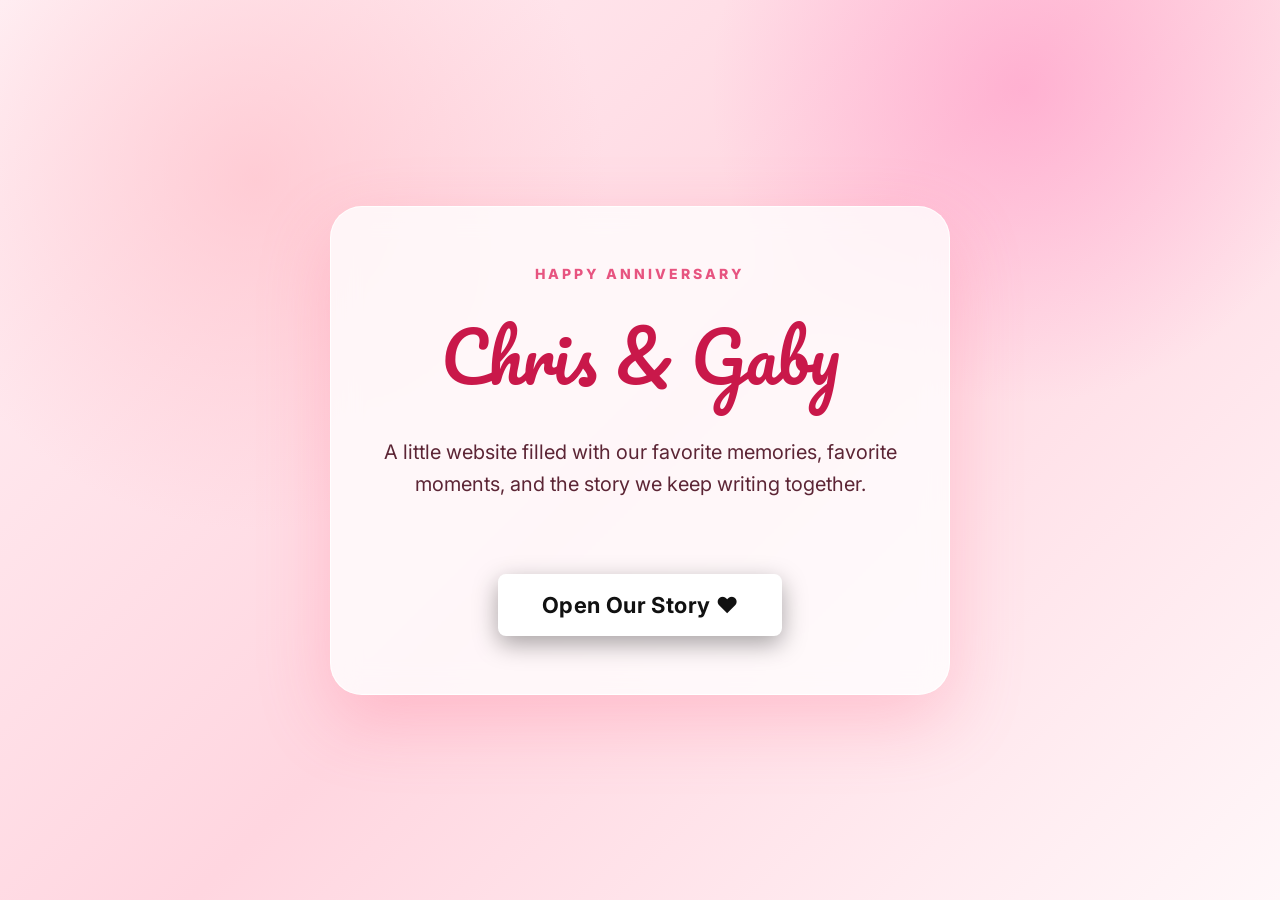
<file: index.html>
<!DOCTYPE html>
<html lang="en">

<head>
  <meta charset="UTF-8">
  <meta name="viewport" content="width=device-width, initial-scale=1.0">

  <title>Chris & Gaby</title>

  <link rel="preconnect" href="https://fonts.googleapis.com">
  <link rel="preconnect" href="https://fonts.gstatic.com" crossorigin>

  <link
    href="https://fonts.googleapis.com/css2?family=Inter:wght@400;600;700;800&family=Pacifico&display=swap"
    rel="stylesheet"
  >

  <link rel="stylesheet" href="css/style.css">
</head>

<body class="cute-landing-page">

  <div class="floating-heart heart-one">❤</div>
  <div class="floating-heart heart-two">❤</div>
  <div class="floating-heart heart-three">❤</div>
  <div class="floating-heart heart-four">❤</div>

  <main class="cute-card">

    <p class="cute-label">
      Happy Anniversary
    </p>

    <h1>Chris & Gaby</h1>

    <p class="cute-message">
      A little website filled with our favorite memories,
      favorite moments, and the story we keep writing together.
    </p>

    <a
      href="profile.html"
      id="openStoryButton"
      class="open-story"
    >
      Open Our Story ❤️
    </a>

  </main>

  <div
    class="story-page-fade"
    id="storyPageFade"
    aria-hidden="true"
  ></div>

  <script>
    document.addEventListener("DOMContentLoaded", function () {
      const openStoryButton =
        document.getElementById("openStoryButton");

      const storyPageFade =
        document.getElementById("storyPageFade");

      if (!openStoryButton || !storyPageFade) {
        return;
      }

      openStoryButton.addEventListener("click", function (event) {
        event.preventDefault();

        const nextPage =
          openStoryButton.getAttribute("href");

        storyPageFade.classList.add("active");

        window.setTimeout(function () {
          window.location.href = nextPage;
        }, 850);
      });
    });

    window.addEventListener("pageshow", function () {
      const storyPageFade =
        document.getElementById("storyPageFade");

      if (storyPageFade) {
        storyPageFade.classList.remove("active");
      }
    });
  </script>

</body>

</html>
</file>
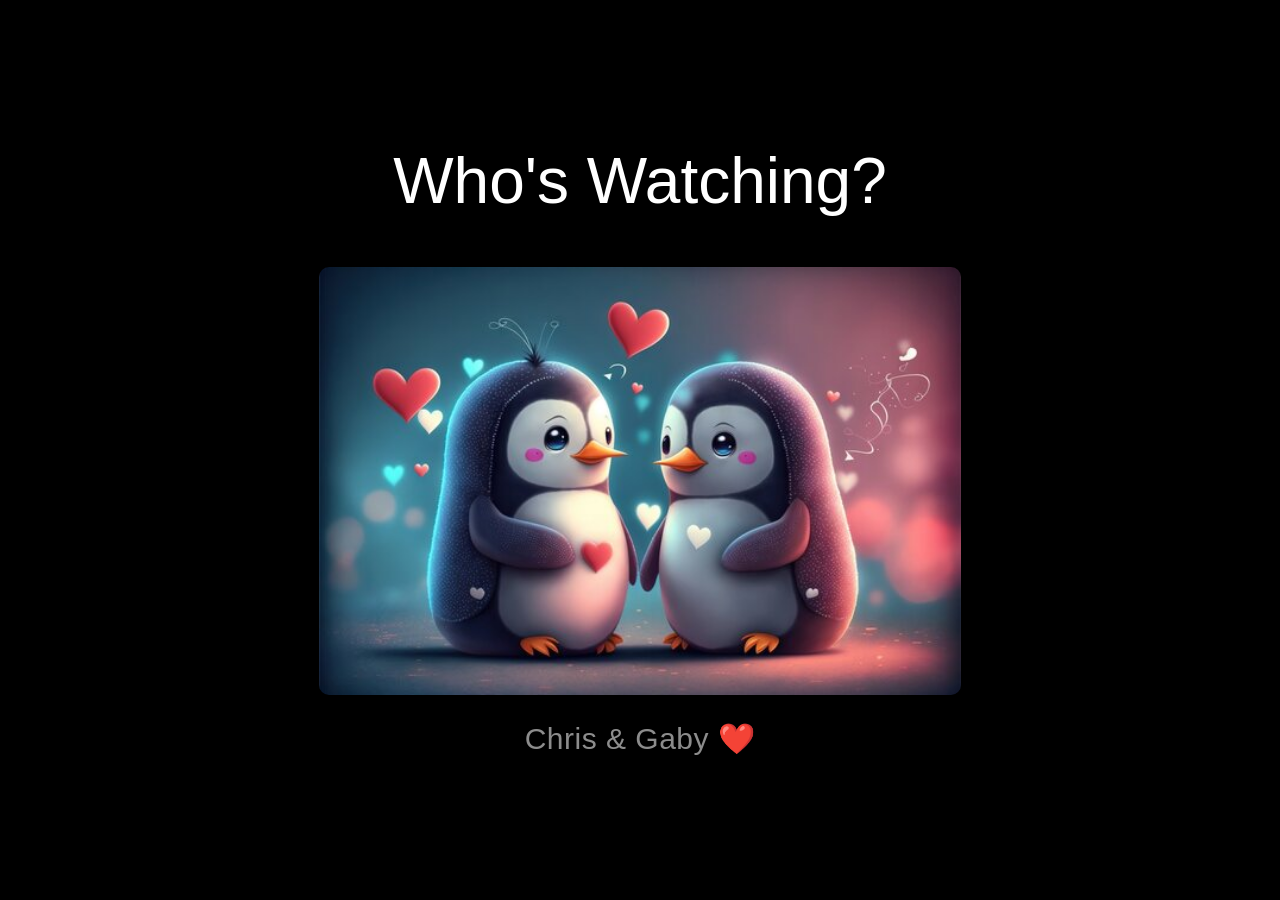
<file: profile.html>
<!DOCTYPE html>
<html lang="en">

<head>
    <meta charset="UTF-8">

    <meta
        name="viewport"
        content="width=device-width, initial-scale=1.0"
    >

    <title>Who's Watching?</title>

    <link rel="stylesheet" href="css/style.css">
</head>

<body class="profile-page">

    <main class="profile-screen">

        <h1>Who's Watching?</h1>

        <div class="penguin-wrapper">

            <a
                href="memory.html"
                class="penguin-profile"
                id="penguinProfile"
            >

                <img
                    src="assets/penguins.png"
                    class="penguin-image"
                    alt="Chris and Gaby"
                >

                <span class="penguin-name">
                    Chris &amp; Gaby ❤️
                </span>

            </a>

        </div>

    </main>

    <!-- =========================
         PROFILE TRANSITION
    ========================== -->

    <div
        class="page-transition"
        id="pageTransition"
        aria-hidden="true"
    >

        <div
            class="transition-heart"
            aria-hidden="true"
        >
            ❤️
        </div>

        <p>
            Chris &amp; Gaby
        </p>

    </div>

    <!-- =========================
         PAGE FADE
    ========================== -->

    <div
        class="page-fade"
        id="pageFade"
        aria-hidden="true"
    ></div>

    <script>
        document.addEventListener("DOMContentLoaded", function () {
            const profileLink =
                document.getElementById("penguinProfile");

            const transition =
                document.getElementById("pageTransition");

            const pageFade =
                document.getElementById("pageFade");

            if (profileLink && transition) {
                profileLink.addEventListener(
                    "click",
                    function (event) {
                        event.preventDefault();

                        const nextPage =
                            profileLink.getAttribute("href");

                        /*
                          Lets memory.html know that the visitor
                          entered by clicking the profile.
                        */
                        sessionStorage.setItem(
                            "startAnniversaryMusic",
                            "yes"
                        );

                        transition.classList.add("active");

                        transition.setAttribute(
                            "aria-hidden",
                            "false"
                        );

                        window.setTimeout(function () {
                            document.body.classList.add(
                                "page-fade-out"
                            );
                        }, 500);

                        window.setTimeout(function () {
                            window.location.href = nextPage;
                        }, 1250);
                    }
                );
            }

            document.addEventListener(
                "keydown",
                function (event) {
                    if (event.key !== "Escape") {
                        return;
                    }

                    if (pageFade) {
                        pageFade.classList.add("show");
                        pageFade.setAttribute(
                            "aria-hidden",
                            "false"
                        );
                    }

                    window.setTimeout(function () {
                        window.location.href = "index.html";
                    }, 700);
                }
            );
        });

        /*
          Removes transition and fade classes when this page
          is restored using the browser Back button.
        */
        window.addEventListener("pageshow", function () {
            const transition =
                document.getElementById("pageTransition");

            const pageFade =
                document.getElementById("pageFade");

            document.body.classList.remove("page-fade-out");

            if (transition) {
                transition.classList.remove("active");

                transition.setAttribute(
                    "aria-hidden",
                    "true"
                );
            }

            if (pageFade) {
                pageFade.classList.remove("show");

                pageFade.setAttribute(
                    "aria-hidden",
                    "true"
                );
            }
        });
    </script>

</body>

</html>
</file>
<file: css/style.css>
/* ==================================================
   GLOBAL
================================================== */

* {
    margin: 0;
    padding: 0;
    box-sizing: border-box;
}

html {
    scroll-behavior: smooth;
}

body {
    margin: 0;
    min-height: 100vh;

    font-family:
        "Inter",
        Arial,
        Helvetica,
        sans-serif;

    background: #141414;
    color: #ffffff;

    opacity: 1;

    transition:
        opacity 0.8s ease;
}

body.page-fade-out {
    opacity: 0;
    background: #000000;
}

button,
a {
    font: inherit;
}

button {
    -webkit-tap-highlight-color: transparent;
}

img,
video {
    max-width: 100%;
}

/* ==================================================
   LANDING PAGE
================================================== */

.landing-page {
    position: relative;

    min-height: 100vh;

    display: flex;
    align-items: center;

    padding-left: 70px;

    overflow: hidden;

    background:
        linear-gradient(
            to right,
            rgba(0, 0, 0, 0.92) 0%,
            rgba(0, 0, 0, 0.68) 42%,
            rgba(0, 0, 0, 0.25) 100%
        ),
        linear-gradient(
            to top,
            rgba(0, 0, 0, 0.85),
            rgba(0, 0, 0, 0.15)
        ),
        url("../assets/background.jpg");

    background-size: cover;
    background-position: center;
}

.landing-shade {
    position: absolute;
    inset: 0;

    background:
        radial-gradient(
            circle at 75% 35%,
            rgba(229, 9, 20, 0.18),
            transparent 32%
        );

    pointer-events: none;
}

.netflix-intro-card {
    position: relative;
    z-index: 2;

    width: 100%;
    max-width: 620px;

    animation: introFade 1.1s ease;
}

.mini-label {
    margin-bottom: 14px;

    color: #e50914;

    font-size: 15px;
    font-weight: 800;
    letter-spacing: 1.8px;
    text-transform: uppercase;
}

.netflix-intro-card h1 {
    margin-bottom: 22px;

    color: #ffffff;

    font-size: 86px;
    font-weight: 900;
    line-height: 0.95;

    text-shadow:
        0 12px 30px rgba(0, 0, 0, 0.55);
}

.netflix-intro-card p {
    max-width: 560px;
    margin-bottom: 36px;

    color: #f1f1f1;

    font-size: 25px;
    line-height: 1.45;

    text-shadow:
        0 6px 20px rgba(0, 0, 0, 0.45);
}

.enter-btn {
    padding: 16px 36px;

    border: none;
    border-radius: 4px;

    background: #ffffff;
    color: #111111;

    font-size: 19px;
    font-weight: 800;

    cursor: pointer;

    transition:
        background 0.25s ease,
        transform 0.25s ease;
}

.enter-btn:hover {
    background: #e6e6e6;
    transform: scale(1.04);
}

@keyframes introFade {
    from {
        opacity: 0;
        transform: translateY(18px);
    }

    to {
        opacity: 1;
        transform: translateY(0);
    }
}

/* ==================================================
   CUTE LANDING PAGE
================================================== */

.cute-landing-page {
    position: relative;

    min-height: 100vh;

    display: flex;
    align-items: center;
    justify-content: center;

    padding: 25px;

    overflow: hidden;

    background:
        radial-gradient(
            circle at 20% 20%,
            rgba(255, 182, 193, 0.55),
            transparent 28%
        ),
        radial-gradient(
            circle at 80% 10%,
            rgba(255, 105, 180, 0.35),
            transparent 24%
        ),
        linear-gradient(
            135deg,
            #fff1f5,
            #ffd6e0,
            #fff7f9
        );
}

.cute-card {
    position: relative;
    z-index: 2;

    width: 100%;
    max-width: 620px;

    padding: 58px 46px;

    border: 1px solid rgba(255, 255, 255, 0.9);
    border-radius: 32px;

    background: rgba(255, 255, 255, 0.78);

    text-align: center;

    box-shadow:
        0 25px 70px rgba(255, 105, 135, 0.28);

    backdrop-filter: blur(14px);
    -webkit-backdrop-filter: blur(14px);

    animation: cutePop 0.8s ease;
}

.cute-label {
    margin-bottom: 14px;

    color: #e75480;

    font-size: 14px;
    font-weight: 800;
    letter-spacing: 3px;
    text-transform: uppercase;
}

.cute-card h1 {
    margin-bottom: 20px;

    color: #c9184a;

    font-family:
        "Pacifico",
        cursive;

    font-size: 68px;
    font-weight: 400;
}

.cute-message {
    margin-bottom: 34px;

    color: #5c2535;

    font-size: 20px;
    line-height: 1.6;
}

.cute-enter-btn {
    padding: 16px 34px;

    border: none;
    border-radius: 999px;

    background:
        linear-gradient(
            135deg,
            #ff4d6d,
            #c9184a
        );

    color: #ffffff;

    font-size: 18px;
    font-weight: 800;

    cursor: pointer;

    box-shadow:
        0 12px 28px rgba(201, 24, 74, 0.25);

    transition:
        transform 0.25s ease,
        box-shadow 0.25s ease;
}

.cute-enter-btn:hover {
    transform:
        translateY(-2px)
        scale(1.04);

    box-shadow:
        0 16px 35px rgba(201, 24, 74, 0.35);
}

.heart-one {
    top: 12%;
    left: 12%;
}

.heart-two {
    bottom: 15%;
    left: 20%;

    animation-delay: 1.5s;
}

.heart-three {
    top: 18%;
    right: 16%;

    animation-delay: 0.8s;
}

.heart-four {
    right: 18%;
    bottom: 18%;

    animation-delay: 2.2s;
}

@keyframes cutePop {
    from {
        opacity: 0;

        transform:
            translateY(22px)
            scale(0.97);
    }

    to {
        opacity: 1;

        transform:
            translateY(0)
            scale(1);
    }
}

@keyframes floatHeart {
    0%,
    100% {
        transform:
            translateY(0)
            rotate(0deg);
    }

    50% {
        transform:
            translateY(-22px)
            rotate(8deg);
    }
}

/* ==================================================
   PROFILE PAGE
================================================== */

.profile-page {
    margin: 0;
    min-height: 100vh;

    background: #000000;
    color: #ffffff;

    font-family:
        Arial,
        Helvetica,
        sans-serif;

    opacity: 1;

    transition:
        opacity 0.8s ease,
        background-color 0.8s ease;
}

.profile-page.page-fade-out {
    opacity: 0;
    background: #000000;
}

.profile-screen {
    min-height: 100vh;

    display: flex;
    flex-direction: column;
    align-items: center;
    justify-content: center;

    padding: 40px 20px;
}

.profile-screen h1 {
    margin: 0 0 45px;

    color: #ffffff;

    font-size: clamp(
        38px,
        5vw,
        68px
    );

    font-weight: 400;
    text-align: center;
}

/* ==================================================
   PENGUIN PROFILE
================================================== */

.penguin-wrapper {
    width: 650px;
    max-width: 90vw;

    margin: 0 auto;
}

.penguin-profile,
.penguin-profile:link,
.penguin-profile:visited,
.penguin-profile:hover,
.penguin-profile:active,
.penguin-profile:focus {
    display: flex;
    flex-direction: column;
    align-items: center;
    justify-content: center;

    color: inherit;

    border: none;
    outline: none;

    text-decoration: none !important;

    cursor: pointer;

    transition:
        transform 0.25s ease,
        opacity 0.6s ease;
}

.penguin-profile::before,
.penguin-profile::after,
.penguin-name::before,
.penguin-name::after {
    display: none !important;

    width: 0 !important;
    height: 0 !important;

    border: none !important;

    background: none !important;

    content: none !important;
}

.penguin-image {
    display: block;

    width: 100%;
    height: auto;

    border: 4px solid transparent;
    border-radius: 14px;

    transition:
        transform 0.25s ease,
        border-color 0.25s ease,
        box-shadow 0.25s ease,
        opacity 0.6s ease;
}

.penguin-name {
    width: 100%;

    margin-top: 22px;

    border: none !important;

    color: #8c8c8c;

    font-size: 30px;
    font-weight: 500;
    letter-spacing: 0.5px;

    text-align: center;
    text-decoration: none !important;

    transition:
        color 0.25s ease,
        opacity 0.6s ease;
}

.penguin-profile:hover {
    text-decoration: none !important;
}

.penguin-profile:hover .penguin-image {
    border-color: #ffffff;

    transform: scale(1.04);

    box-shadow:
        0 12px 30px rgba(0, 0, 0, 0.35);
}

.penguin-profile:hover .penguin-name {
    color: #ffffff;
    text-decoration: none !important;
}

/* ==================================================
   PROFILE PAGE TRANSITION
================================================== */

.page-transition {
    position: fixed;
    inset: 0;
    z-index: 999999;

    display: flex;
    flex-direction: column;
    align-items: center;
    justify-content: center;

    background: #000000;
    color: #ffffff;

    opacity: 0;
    visibility: hidden;
    pointer-events: none;

    transition:
        opacity 0.75s ease,
        visibility 0.75s ease;
}

.page-transition.active {
    opacity: 1;
    visibility: visible;
    pointer-events: all;
}

.transition-heart {
    font-size: clamp(
        52px,
        9vw,
        100px
    );

    opacity: 0;
    transform: scale(0.7);
}

.page-transition.active .transition-heart {
    animation:
        profileHeartFade
        0.8s
        ease
        forwards;
}

.page-transition p {
    margin-top: 18px;

    color: #ffffff;

    font-size: clamp(
        18px,
        3vw,
        28px
    );

    font-weight: 600;
    letter-spacing: 0.08em;

    opacity: 0;
    transform: translateY(10px);
}

.page-transition.active p {
    animation:
        profileTextFade
        0.7s
        ease
        0.18s
        forwards;
}

@keyframes profileHeartFade {
    0% {
        opacity: 0;
        transform: scale(0.7);
    }

    65% {
        opacity: 1;
        transform: scale(1.1);
    }

    100% {
        opacity: 1;
        transform: scale(1);
    }
}

@keyframes profileTextFade {
    from {
        opacity: 0;
        transform: translateY(10px);
    }

    to {
        opacity: 1;
        transform: translateY(0);
    }
}

/* ==================================================
   OPEN OUR STORY BUTTON
================================================== */

.open-story,
.open-story:link,
.open-story:visited,
.open-story:hover,
.open-story:active {
    color: inherit;

    text-decoration: none !important;

    cursor: pointer;
}

#openStoryButton,
#openStoryButton:link,
#openStoryButton:visited {
    display: inline-flex;
    align-items: center;
    justify-content: center;

    margin-top: 40px;
    padding: 16px 42px;

    border: 2px solid #ffffff;
    border-radius: 8px;

    background: #ffffff;
    color: #111111;

    font-size: 22px;
    font-weight: 700;
    letter-spacing: 0.4px;

    text-decoration: none !important;

    cursor: pointer;

    box-shadow:
        0 8px 24px rgba(0, 0, 0, 0.35);

    transition:
        transform 0.22s ease,
        background-color 0.22s ease,
        color 0.22s ease,
        border-color 0.22s ease,
        box-shadow 0.22s ease;
}

#openStoryButton:hover {
    border-color: #e50914;

    background: #e50914;
    color: #ffffff;

    text-decoration: none !important;

    transform:
        translateY(-3px)
        scale(1.03);

    box-shadow:
        0 12px 30px rgba(0, 0, 0, 0.45),
        0 0 24px rgba(229, 9, 20, 0.45);
}

#openStoryButton:active {
    transform:
        translateY(0)
        scale(0.98);
}

#openStoryButton:focus {
    outline:
        2px solid
        rgba(255, 255, 255, 0.8);

    outline-offset: 4px;

    text-decoration: none !important;
}

#openStoryButton span {
    text-decoration: none !important;
}

/* ==================================================
   PAGE FADES
================================================== */

.story-page-fade,
.page-fade {
    position: fixed;
    inset: 0;
    z-index: 999999;

    background: #000000;

    opacity: 0;
    visibility: hidden;
    pointer-events: none;

    transition:
        opacity 0.85s ease-in-out,
        visibility 0s linear 0.85s;
}

.story-page-fade.active,
.page-fade.show {
    opacity: 1;
    visibility: visible;
    pointer-events: all;

    transition:
        opacity 0.85s ease-in-out,
        visibility 0s;
}

/* ==================================================
   RESPONSIVE LANDING AND PROFILE
================================================== */

@media (max-width: 800px) {
    .landing-page {
        align-items: flex-end;

        padding:
            0
            26px
            80px;
    }

    .netflix-intro-card h1 {
        font-size: 58px;
    }

    .netflix-intro-card p {
        font-size: 19px;
    }
}

@media (max-width: 768px) {
    .profile-screen h1 {
        margin-bottom: 30px;
        font-size: 42px;
    }

    .penguin-wrapper {
        width: 95%;
    }

    .penguin-name {
        font-size: 22px;
    }
}

@media (max-width: 700px) {
    .cute-card {
        padding: 42px 26px;
    }

    .cute-card h1 {
        font-size: 48px;
    }

    .cute-message {
        font-size: 17px;
    }
}
/* ==================================================
   NETFLIX MEMORY PAGE
================================================== */

.netflix {
    min-height: 100vh;
    background: #141414;
    color: #ffffff;
}

/* ==================================================
   MEMORY NAVIGATION BAR
================================================== */

.memory-navbar {
    position: fixed;
    top: 0;
    right: 0;
    left: 0;
    z-index: 10000;

    min-height: 68px;
    padding: 0 4vw;

    display: flex;
    align-items: center;
    gap: 34px;

    background:
        linear-gradient(
            to bottom,
            rgba(0, 0, 0, 0.92),
            rgba(0, 0, 0, 0)
        );

    transition:
        background 0.35s ease,
        box-shadow 0.35s ease;
}

.memory-navbar.scrolled {
    background: rgba(20, 20, 20, 0.98);

    box-shadow:
        0 5px 22px rgba(0, 0, 0, 0.35);
}

.navbar-logo {
    display: inline-flex;
    align-items: center;
    gap: 7px;

    flex-shrink: 0;

    color: #ffffff !important;

    font-size: 22px;
    font-weight: 900;
    line-height: 1;

    text-decoration: none !important;
}

.navbar-logo:link,
.navbar-logo:visited,
.navbar-logo:hover,
.navbar-logo:active {
    color: #ffffff !important;
    text-decoration: none !important;
}

.secret-heart {
    display: inline-flex;
    align-items: center;
    justify-content: center;

    margin: 0;
    padding: 0;

    border: none;

    background: transparent;
    color: inherit;

    font-size: 24px;
    line-height: 1;

    cursor: pointer;

    transition:
        transform 0.25s ease,
        filter 0.25s ease;
}

.secret-heart:hover {
    transform:
        scale(1.25)
        rotate(-8deg);

    filter:
        drop-shadow(
            0 0 8px
            rgba(255, 70, 90, 0.7)
        );
}

.secret-heart:focus {
    outline: none;
}

.navbar-links {
    display: flex;
    align-items: center;
    gap: 25px;
}

.nav-link {
    position: relative;

    padding: 24px 0;

    color: #d6d6d6;

    font-size: 14px;
    font-weight: 600;
    white-space: nowrap;

    text-decoration: none;

    transition:
        color 0.2s ease,
        transform 0.2s ease;
}

.nav-link:hover,
.nav-link.active {
    color: #ffffff;
}

.nav-link:hover {
    transform: translateY(-1px);
}

.nav-link::after {
    position: absolute;
    bottom: 15px;
    left: 50%;

    width: 0;
    height: 2px;

    border-radius: 100px;

    background: #e50914;

    content: "";

    transform: translateX(-50%);

    transition:
        width 0.25s ease;
}

.nav-link:hover::after,
.nav-link.active::after {
    width: 100%;
}

.music-toggle {
    width: 42px;
    height: 42px;

    margin-left: auto;
    padding: 0;

    flex-shrink: 0;

    display: flex;
    align-items: center;
    justify-content: center;

    border:
        1px solid
        rgba(255, 255, 255, 0.4);

    border-radius: 50%;

    background:
        rgba(20, 20, 20, 0.5);

    color: #ffffff;

    font-size: 18px;

    cursor: pointer;

    transition:
        background 0.2s ease,
        border-color 0.2s ease,
        transform 0.2s ease;
}

.music-toggle:hover {
    border-color: #ffffff;

    background:
        rgba(255, 255, 255, 0.18);

    transform: scale(1.08);
}

#home,
#season1,
#season2,
#credits {
    scroll-margin-top: 90px;
}

/* ==================================================
   HERO SECTION
================================================== */

.hero {
    position: relative;

    min-height: 680px;
    height: 90vh;

    display: flex;
    align-items: center;

    overflow: hidden;

    background: #f6b7c8;
}

.hero-content {
    position: relative;
    z-index: 3;

    width: 100%;

    padding:
        100px
        70px
        70px;

    animation:
        heroContentReveal
        1.2s
        ease
        both;
}

.hero-left {
    width: 500px;
    max-width: 45%;
}

.hero-label {
    margin-bottom: 18px;

    color: #ffffff;

    font-size: 15px;
    font-weight: 700;
    letter-spacing: 2px;
}

.hero-left h1 {
    margin-bottom: 24px;

    color: #ffffff;

    font-size: 78px;
    font-weight: 800;
    line-height: 0.95;

    text-shadow:
        0 4px 18px
        rgba(120, 25, 65, 0.25);
}

.hero-description {
    margin-bottom: 32px;

    color: #ffffff;

    font-size: 21px;
    line-height: 1.5;

    text-shadow:
        0 2px 10px
        rgba(120, 25, 65, 0.25);
}

.hero-art {
    position: absolute;
    inset: 0 0 0 36%;
    z-index: 0;
}

.hero-art img {
    display: block;

    width: 100%;
    height: 100%;

    object-fit: cover;
    object-position: center;

    transform-origin: center;

    animation:
        heroSlowZoom
        15s
        ease-in-out
        infinite
        alternate;

    -webkit-mask-image:
        linear-gradient(
            to right,
            transparent 0%,
            rgba(0, 0, 0, 0.25) 8%,
            rgba(0, 0, 0, 0.6) 18%,
            rgba(0, 0, 0, 0.9) 28%,
            #000000 38%
        );

    mask-image:
        linear-gradient(
            to right,
            transparent 0%,
            rgba(0, 0, 0, 0.25) 8%,
            rgba(0, 0, 0, 0.6) 18%,
            rgba(0, 0, 0, 0.9) 28%,
            #000000 38%
        );
}

.hero-overlay {
    position: absolute;
    inset: 0;
    z-index: 1;

    background:
        linear-gradient(
            90deg,
            #f5afc3 0%,
            rgba(245, 175, 195, 0.94) 30%,
            rgba(245, 175, 195, 0.55) 46%,
            transparent 66%
        ),
        linear-gradient(
            0deg,
            #141414 0%,
            transparent 23%
        );

    pointer-events: none;
}

@keyframes heroSlowZoom {
    from {
        transform: scale(1);
    }

    to {
        transform: scale(1.08);
    }
}

@keyframes heroContentReveal {
    from {
        opacity: 0;
        transform: translateY(28px);
    }

    to {
        opacity: 1;
        transform: translateY(0);
    }
}

/* ==================================================
   HERO BUTTONS
================================================== */

.hero-buttons {
    display: flex;
    align-items: center;
    gap: 14px;
}

.play-btn,
.info-btn,
.credits-button {
    padding: 14px 28px;

    border: none;
    border-radius: 6px;

    font-size: 18px;
    font-weight: 700;

    cursor: pointer;

    transition:
        transform 0.22s ease,
        background 0.22s ease,
        box-shadow 0.22s ease;
}

.play-btn {
    background: #ffffff;
    color: #111111;
}

.play-btn:hover {
    background: #e9e9e9;

    transform:
        translateY(-3px)
        scale(1.03);

    box-shadow:
        0 10px 28px
        rgba(0, 0, 0, 0.35);
}

.info-btn {
    background:
        rgba(109, 109, 110, 0.75);

    color: #ffffff;

    backdrop-filter: blur(6px);
    -webkit-backdrop-filter: blur(6px);
}

.info-btn:hover {
    background:
        rgba(109, 109, 110, 0.95);

    transform:
        translateY(-3px)
        scale(1.03);

    box-shadow:
        0 10px 28px
        rgba(0, 0, 0, 0.35);
}

/* ==================================================
   SEASON SECTIONS
================================================== */

.season {
    margin-top: 34px;
    padding: 0 60px;

    opacity: 0;
    transform: translateY(45px);

    transition:
        opacity 0.8s ease,
        transform 0.8s ease;
}

.season.section-visible {
    opacity: 1;
    transform: translateY(0);
}

.season h2 {
    margin-bottom: 18px;

    color: #f5f5f5;

    font-size: 28px;
    font-weight: 700;
}

.season-heading {
    display: flex;
    align-items: flex-end;
    justify-content: space-between;
    gap: 20px;

    margin-bottom: 18px;
}

.season-heading h2 {
    margin-bottom: 5px;
}

.season-description {
    color: #a9a9a9;

    font-size: 15px;
    line-height: 1.5;
}

.new-season-badge {
    padding: 7px 11px;

    border-radius: 4px;

    background: #e50914;
    color: #ffffff;

    font-size: 12px;
    font-weight: 800;
    letter-spacing: 1px;

    white-space: nowrap;
}

/* ==================================================
   EPISODE ROWS
================================================== */

.episode-row {
    display: flex;
    gap: 22px;

    overflow-x: auto;
    overflow-y: visible;

    padding:
        10px
        4px
        28px;

    scroll-behavior: smooth;
    scrollbar-width: none;
}

.episode-row::-webkit-scrollbar {
    display: none;
}

/* ==================================================
   EPISODE CARDS
================================================== */

.episode,
.episode-card,
.memory-card {
    position: relative;

    width: 255px;
    flex-shrink: 0;

    cursor: pointer;

    opacity: 0;

    animation:
        episodeCardReveal
        0.7s
        ease
        forwards;

    transition:
        transform 0.3s ease,
        box-shadow 0.3s ease,
        filter 0.3s ease;
}

.episode:hover,
.episode-card:hover,
.memory-card:hover {
    z-index: 10;

    transform:
        translateY(-9px)
        scale(1.04);

    box-shadow:
        0 18px 42px
        rgba(0, 0, 0, 0.6);

    filter: brightness(1.08);
}

@keyframes episodeCardReveal {
    from {
        opacity: 0;
        transform: translateY(25px);
    }

    to {
        opacity: 1;
        transform: translateY(0);
    }
}

/* ==================================================
   EPISODE THUMBNAILS
================================================== */

.thumb,
.episode-thumbnail-wrapper,
.coming-soon-thumbnail {
    width: 100%;
    height: 145px;

    border-radius: 8px;

    overflow: hidden;

    box-shadow:
        0 14px 28px
        rgba(0, 0, 0, 0.25);
}

.thumb {
    display: flex;
    align-items: center;
    justify-content: center;

    background:
        linear-gradient(
            135deg,
            #e50914,
            #5a0000
        );

    color: #ffffff;

    font-size: 34px;
    font-weight: 800;
}

.episode-thumbnail-wrapper {
    position: relative;

    background: #222222;
}

.episode-img {
    display: block;

    width: 100%;
    height: 145px;

    border-radius: 8px;

    object-fit: cover;

    transition:
        transform 0.35s ease;
}

.episode:hover .episode-img,
.episode-card:hover .episode-img {
    transform: scale(1.07);
}

.episode-play-icon {
    position: absolute;
    inset: 0;

    display: flex;
    align-items: center;
    justify-content: center;

    background:
        rgba(0, 0, 0, 0.34);

    color: #ffffff;

    font-size: 31px;

    opacity: 0;

    transition:
        opacity 0.25s ease;
}

.episode:hover .episode-play-icon,
.episode-card:hover .episode-play-icon {
    opacity: 1;
}

.episode-number-badge {
    position: absolute;
    bottom: 10px;
    left: 10px;

    padding: 5px 8px;

    border-radius: 4px;

    background:
        rgba(0, 0, 0, 0.76);

    color: #ffffff;

    font-size: 11px;
    font-weight: 700;
}

.video-included-badge {
    position: absolute;
    top: 10px;
    right: 10px;

    padding: 5px 8px;

    border-radius: 4px;

    background:
        rgba(229, 9, 20, 0.92);

    color: #ffffff;

    font-size: 10px;
    font-weight: 800;
    letter-spacing: 0.4px;
    text-transform: uppercase;
}

/* ==================================================
   EPISODE TEXT
================================================== */

.episode h3,
.episode-card h3,
.memory-card h3 {
    margin-top: 12px;

    color: #f6f6f6;

    font-size: 18px;
    font-weight: 700;
}

.episode p,
.episode-card p,
.memory-card p {
    margin-top: 5px;

    color: #d4d4d4;

    font-size: 15px;
    font-weight: 500;
    line-height: 1.4;
}

.episode span,
.episode-card span,
.memory-card span {
    display: block;

    margin-top: 5px;

    color: #8f8f8f;

    font-size: 13px;
}

.coming-soon,
.locked-episode {
    opacity: 0.6;
}

.locked-episode {
    cursor: default;
}

.locked-episode:hover {
    transform: none;
    box-shadow: none;
    filter: none;
}

.coming-soon-thumbnail {
    display: flex;
    flex-direction: column;
    align-items: center;
    justify-content: center;

    padding: 20px;

    border:
        1px solid
        rgba(255, 255, 255, 0.09);

    background:
        linear-gradient(
            135deg,
            rgba(48, 48, 48, 0.95),
            rgba(20, 20, 20, 0.98)
        );

    text-align: center;
}

.coming-soon-thumbnail .lock-icon {
    margin-bottom: 9px;

    color: #e50914;

    font-size: 28px;
}

.coming-soon-thumbnail strong {
    margin-bottom: 5px;

    color: #f3f3f3;

    font-size: 18px;
}

.coming-soon-thumbnail span {
    color: #929292;

    font-size: 12px;
    letter-spacing: 1px;
    text-transform: uppercase;
}

/* ==================================================
   FULL-SCREEN PLAYER
================================================== */

.player {
    position: fixed;
    inset: 0;
    z-index: 99999;

    display: none;
    flex-direction: column;
    align-items: center;
    justify-content: center;

    background:
        radial-gradient(
            circle at top,
            rgba(40, 40, 40, 0.25),
            rgba(0, 0, 0, 0.95) 45%
        ),
        #000000;
}

.player-top {
    position: absolute;
    top: 20px;
    right: 30px;
    z-index: 10;
}

.player-top button {
    border: none;

    background: none;
    color: #ffffff;

    font-size: 54px;
    line-height: 1;

    cursor: pointer;

    transition:
        transform 0.2s ease,
        color 0.2s ease;
}

.player-top button:hover {
    color: #e50914;
    transform: scale(1.1);
}

.player-info {
    position: absolute;
    top: 70px;
    left: 60px;
    z-index: 5;

    max-width: 700px;

    pointer-events: none;
}

.player-info h2 {
    margin-bottom: 8px;

    color: #e50914;

    font-size: 20px;
    font-weight: 700;
    letter-spacing: 0.4px;
}

.player-info h1 {
    margin-bottom: 8px;

    color: #ffffff;

    font-size: 48px;
    font-weight: 800;
    line-height: 1.05;
}

.player-info p {
    color: #d7d7d7;

    font-size: 20px;
}

/* ==================================================
   PLAYER MEDIA STAGE
================================================== */

.media-stage {
    width: 100%;
    height: 100%;

    display: flex;
    align-items: center;
    justify-content: center;

    padding:
        130px
        60px
        115px;
}

.player-image,
.player-video {
    width: auto;
    height: auto;

    max-width: 100%;
    max-height: 100%;

    border-radius: 5px;

    object-fit: contain;

    box-shadow:
        0 20px 70px
        rgba(0, 0, 0, 0.5);
}

.player-video {
    display: none;
    background: #000000;
}

.fade {
    animation:
        fadeIn
        0.7s
        ease-in-out;
}

@keyframes fadeIn {
    from {
        opacity: 0;
        transform: scale(1.02);
    }

    to {
        opacity: 1;
        transform: scale(1);
    }
}

/* ==================================================
   PLAYER CONTROLS
================================================== */

.controls {
    position: absolute;
    bottom: 48px;

    display: flex;
    align-items: center;
    justify-content: center;
    gap: 16px;

    padding: 0 20px;
}

.controls button {
    padding: 12px 22px;

    border:
        1px solid
        rgba(255, 255, 255, 0.35);

    border-radius: 4px;

    background:
        rgba(255, 255, 255, 0.12);

    color: #ffffff;

    font-size: 17px;
    font-weight: 600;

    cursor: pointer;

    transition:
        background 0.2s ease,
        color 0.2s ease,
        transform 0.2s ease;
}

.controls button:hover {
    background: #ffffff;
    color: #000000;

    transform: translateY(-2px);
}

.progress {
    position: absolute;
    bottom: 20px;
    left: 5%;

    width: 90%;
    height: 5px;

    border-radius: 20px;

    overflow: hidden;

    background: #2b2b2b;
}

#progressBar {
    width: 0%;
    height: 100%;

    background: #e50914;

    transition:
        width 0.4s ease;
}

#nextEpisodeBtn {
    position: absolute;
    right: 60px;
    bottom: 92px;

    display: none;

    padding: 14px 28px;

    border: none;
    border-radius: 4px;

    background: #e50914;
    color: #ffffff;

    font-size: 17px;
    font-weight: 700;

    cursor: pointer;

    box-shadow:
        0 10px 22px
        rgba(229, 9, 20, 0.28);

    transition:
        transform 0.2s ease,
        background 0.2s ease;
}

#nextEpisodeBtn:hover {
    background: #f6121d;
    transform: scale(1.04);
}

/* ==================================================
   EPISODE ENDING CARD
================================================== */

.ending-card {
    display: none;
    flex-direction: column;
    align-items: center;
    justify-content: center;

    width: 100%;
    height: 100%;

    padding: 40px;

    text-align: center;

    animation:
        endingFade
        1s
        ease;
}

.ending-card h2 {
    margin-bottom: 12px;

    color: #e50914;

    font-size: 24px;
    letter-spacing: 1.5px;
    text-transform: uppercase;
}

.ending-card h1 {
    max-width: 900px;
    margin-bottom: 18px;

    font-size: 64px;
}

.ending-card p {
    max-width: 700px;
    margin-bottom: 34px;

    color: #d8d8d8;

    font-size: 22px;
    line-height: 1.5;
}

.ending-card button {
    padding: 15px 34px;

    border: none;
    border-radius: 4px;

    background: #e50914;
    color: #ffffff;

    font-size: 18px;
    font-weight: 700;

    cursor: pointer;

    transition:
        background 0.25s ease,
        transform 0.25s ease;
}

.ending-card button:hover {
    background: #f6121d;
    transform: scale(1.04);
}

@keyframes endingFade {
    from {
        opacity: 0;
        transform: scale(0.98);
    }

    to {
        opacity: 1;
        transform: scale(1);
    }
}

/* ==================================================
   RESPONSIVE MEMORY PAGE
================================================== */

@media (max-width: 900px) {
    .hero {
        min-height: 620px;
        height: 82vh;

        align-items: flex-end;
    }

    .hero-content {
        padding:
            120px
            24px
            55px;
    }

    .hero-left {
        width: 100%;
        max-width: 600px;
    }

    .hero-left h1 {
        font-size: 50px;
    }

    .hero-description {
        font-size: 17px;
    }

    .hero-art {
        inset: 0;
    }

    .hero-art img {
        -webkit-mask-image: none;
        mask-image: none;
    }

    .hero-overlay {
        background:
            linear-gradient(
                to top,
                #141414 0%,
                rgba(20, 20, 20, 0.6) 38%,
                rgba(20, 20, 20, 0.15) 75%
            ),
            linear-gradient(
                to right,
                rgba(246, 183, 200, 0.72),
                rgba(246, 183, 200, 0.15)
            );
    }

    .season {
        padding: 0 20px;
    }

    .episode,
    .episode-card,
    .memory-card {
        width: 220px;
    }

    .player-info {
        top: 60px;
        right: 24px;
        left: 24px;
    }

    .player-info h1 {
        font-size: 34px;
    }

    .player-info p {
        font-size: 16px;
    }

    .media-stage {
        padding:
            125px
            20px
            120px;
    }

    #nextEpisodeBtn {
        right: 24px;
    }
}

@media (max-width: 780px) {
    .memory-navbar {
        min-height: auto;

        padding: 12px 16px;

        flex-wrap: wrap;
        gap: 10px 18px;

        background:
            rgba(20, 20, 20, 0.98);
    }

    .navbar-logo {
        font-size: 19px;
    }

    .navbar-links {
        order: 3;

        width: 100%;

        gap: 18px;

        overflow-x: auto;

        scrollbar-width: none;
    }

    .navbar-links::-webkit-scrollbar {
        display: none;
    }

    .nav-link {
        flex-shrink: 0;

        padding: 8px 0 10px;

        font-size: 13px;
    }

    .nav-link::after {
        bottom: 3px;
    }

    .music-toggle {
        width: 38px;
        height: 38px;
    }

    #home,
    #season1,
    #season2,
    #credits {
        scroll-margin-top: 125px;
    }
}

@media (max-width: 700px) {
    .hero {
        min-height: 650px;
    }

    .hero-left h1 {
        font-size: 44px;
    }

    .hero-buttons {
        align-items: stretch;
        flex-direction: column;
    }

    .hero-buttons button {
        width: 100%;
    }

    .season-heading {
        align-items: flex-start;
        flex-direction: column;
    }

    .media-stage {
        padding:
            130px
            15px
            125px;
    }

    .controls {
        width: 100%;
        gap: 8px;
    }

    .controls button {
        padding: 10px 14px;
        font-size: 14px;
    }

    .ending-card h1 {
        font-size: 42px;
    }

    .ending-card p {
        font-size: 18px;
    }
}
/* ==================================================
   MORE INFORMATION MODAL
================================================== */

.info-modal {
    position: fixed;
    inset: 0;
    z-index: 100000;

    display: flex;
    align-items: center;
    justify-content: center;

    padding: 25px;

    background:
        rgba(0, 0, 0, 0.78);

    opacity: 0;
    visibility: hidden;
    pointer-events: none;

    backdrop-filter: blur(5px);
    -webkit-backdrop-filter: blur(5px);

    transition:
        opacity 0.3s ease,
        visibility 0.3s ease;
}

.info-modal.open {
    opacity: 1;
    visibility: visible;
    pointer-events: auto;
}

.info-modal-content {
    position: relative;

    width: min(720px, 100%);

    padding: 55px;

    border-radius: 12px;

    background:
        linear-gradient(
            to bottom,
            rgba(35, 35, 35, 0.94),
            #181818
        );

    color: #ffffff;

    box-shadow:
        0 30px 90px
        rgba(0, 0, 0, 0.7);

    animation:
        infoModalOpen
        0.35s
        ease;
}

.info-close {
    position: absolute;
    top: 18px;
    right: 20px;

    width: 42px;
    height: 42px;

    display: flex;
    align-items: center;
    justify-content: center;

    border: none;
    border-radius: 50%;

    background: #181818;
    color: #ffffff;

    font-size: 30px;
    line-height: 1;

    cursor: pointer;

    transition:
        background 0.2s ease,
        transform 0.2s ease;
}

.info-close:hover {
    background: #e50914;
    transform: scale(1.08);
}

.info-label {
    margin-bottom: 12px;

    color: #e50914;

    font-size: 13px;
    font-weight: 800;
    letter-spacing: 2px;
    text-transform: uppercase;
}

.info-modal-content h2 {
    margin-bottom: 12px;

    color: #ffffff;

    font-size: 48px;
}

.info-match {
    margin-bottom: 22px;

    color: #46d369;

    font-size: 18px;
    font-weight: 700;
}

.info-description {
    margin-bottom: 28px;

    color: #ededed;

    font-size: 18px;
    line-height: 1.6;
}

.info-details {
    color: #b5b5b5;

    font-size: 15px;
    line-height: 1.8;
}

.info-details strong {
    color: #ffffff;
}

@keyframes infoModalOpen {
    from {
        opacity: 0;

        transform:
            translateY(25px)
            scale(0.96);
    }

    to {
        opacity: 1;

        transform:
            translateY(0)
            scale(1);
    }
}

/* ==================================================
   CREDITS PREVIEW
================================================== */

.credits-preview {
    margin:
        40px
        5vw
        80px;

    padding: 55px;

    border-radius: 20px;

    background:
        radial-gradient(
            circle at 80% 20%,
            rgba(107, 12, 28, 0.33),
            transparent 34%
        ),
        linear-gradient(
            135deg,
            #252525,
            #0f0f0f
        );

    text-align: center;

    opacity: 0;
    transform: translateY(45px);

    transition:
        opacity 0.8s ease,
        transform 0.8s ease;
}

.credits-preview.section-visible {
    opacity: 1;
    transform: translateY(0);
}

.credits-eyebrow {
    color: #e50914;

    font-size: 13px;
    font-weight: 800;
    letter-spacing: 2px;
    text-transform: uppercase;
}

.credits-preview h2 {
    margin: 12px 0 16px;

    color: #ffffff;

    font-size: clamp(
        38px,
        6vw,
        70px
    );
}

.credits-preview > p:not(.credits-eyebrow) {
    max-width: 720px;

    margin:
        0
        auto
        28px;

    color: #c7c7c7;

    font-size: 17px;
    line-height: 1.65;
}

.credits-button {
    padding: 14px 25px;

    border: none;
    border-radius: 999px;

    background: #e50914;
    color: #ffffff;

    font-size: 16px;
    font-weight: 800;

    cursor: pointer;

    transition:
        transform 0.2s ease,
        background 0.2s ease,
        box-shadow 0.2s ease;
}

.credits-button:hover {
    background: #f6121d;

    transform: scale(1.04);

    box-shadow:
        0 10px 30px
        rgba(229, 9, 20, 0.3);
}

/* ==================================================
   ORIGINAL FINAL CINEMATIC ENDING
================================================== */

.final-ending {
    position: fixed;
    inset: 0;
    z-index: 100002;

    display: flex;
    align-items: center;
    justify-content: center;

    overflow: hidden;

    background: #000000;
    color: #ffffff;

    opacity: 0;
    visibility: hidden;
    pointer-events: none;

    transition:
        opacity 1.1s ease,
        visibility 0s linear 1.1s;
}

.final-ending.open {
    opacity: 1;
    visibility: visible;
    pointer-events: auto;

    transition:
        opacity 1.1s ease,
        visibility 0s;
}

/*
This class can be added briefly by JavaScript
before the credits begin.
*/

.final-ending.fade-to-credits {
    opacity: 0;

    transition:
        opacity 1.4s ease;
}

.ending-message,
.ending-heart {
    position: absolute;

    width: 100%;

    padding: 20px 30px;

    color: #ffffff;

    font-size: clamp(
        31px,
        6vw,
        72px
    );

    font-weight: 800;
    line-height: 1.18;
    text-align: center;

    opacity: 0;

    will-change:
        opacity,
        transform;
}

.final-ending.play .ending-season {
    animation:
        endingText
        1.7s
        ease
        0.2s
        forwards;
}

.final-ending.play .ending-date {
    animation:
        endingText
        1.7s
        ease
        1.9s
        forwards;
}

.final-ending.play .ending-anniversary {
    animation:
        endingText
        1.7s
        ease
        3.6s
        forwards;
}

.final-ending.play .ending-love {
    animation:
        endingText
        1.9s
        ease
        5.3s
        forwards;
}

.final-ending.play .ending-heart {
    font-size: clamp(
        65px,
        12vw,
        145px
    );

    animation:
        endingHeart
        2s
        ease
        7.2s
        forwards;
}

@keyframes endingText {
    0% {
        opacity: 0;
        transform: translateY(18px);
    }

    18% {
        opacity: 1;
        transform: translateY(0);
    }

    72% {
        opacity: 1;
        transform: translateY(0);
    }

    100% {
        opacity: 0;
        transform: translateY(-14px);
    }
}

@keyframes endingHeart {
    0% {
        opacity: 0;
        transform: scale(0.4);
    }

    30% {
        opacity: 1;
        transform: scale(1.08);
    }

    50% {
        opacity: 1;
        transform: scale(1);
    }

    75% {
        opacity: 1;
        transform: scale(1);
    }

    100% {
        opacity: 0;
        transform: scale(1.25);
    }
}

/* ==================================================
   CINEMATIC TRANSITION TO CREDITS
================================================== */

.credits-transition {
    position: fixed;
    inset: 0;
    z-index: 100001;

    background: #000000;

    opacity: 0;
    visibility: hidden;
    pointer-events: none;

    transition:
        opacity 1.2s ease,
        visibility 0s linear 1.2s;
}

.credits-transition.active {
    opacity: 1;
    visibility: visible;

    transition:
        opacity 1.2s ease,
        visibility 0s;
}

/* ==================================================
   FULL-SCREEN ROLLING CREDITS
================================================== */

.credits-modal {
    position: fixed;
    inset: 0;
    z-index: 100000;

    display: block;

    overflow: hidden;

    background:
        radial-gradient(
            circle at center,
            #191919,
            #000000 68%
        );

    opacity: 0;
    visibility: hidden;
    pointer-events: none;

    transition:
        opacity 1.2s ease,
        visibility 0s linear 1.2s;
}

.credits-modal.open {
    opacity: 1;
    visibility: visible;
    pointer-events: auto;

    transition:
        opacity 1.2s ease,
        visibility 0s;
}

.credits-modal.closing {
    opacity: 0;
    pointer-events: none;

    transition:
        opacity 1.2s ease;
}

.credits-modal-close {
    position: fixed;
    top: 20px;
    right: 28px;
    z-index: 100003;

    width: 55px;
    height: 55px;

    display: flex;
    align-items: center;
    justify-content: center;

    padding: 0;

    border: none;
    border-radius: 50%;

    background:
        rgba(0, 0, 0, 0.55);

    color: #ffffff;

    font-family:
        Arial,
        sans-serif;

    font-size: 45px;
    line-height: 1;

    cursor: pointer;

    transition:
        background 0.2s ease,
        transform 0.2s ease,
        opacity 0.2s ease;
}

.credits-modal-close:hover {
    background:
        rgba(229, 9, 20, 0.9);

    transform: scale(1.08);
}

.credits-modal:not(.open)
.credits-modal-close {
    opacity: 0;
    pointer-events: none;
}

/* ==================================================
   SCROLLING CREDITS
================================================== */

.scrolling-credits {
    width: min(
        900px,
        calc(100% - 40px)
    );

    margin: 0 auto;

    padding:
        95vh
        20px
        45vh;

    color: #ffffff;

    text-align: center;

    transform: translateY(0);
}

.credits-modal.open
.scrolling-credits {
    animation:
        creditsRise
        20s
        linear
        both;
}

.credits-modal.closing
.scrolling-credits {
    animation-play-state: paused;
}

.credits-original {
    color: #e50914;

    font-size: 14px;
    font-weight: 800;
    letter-spacing: 3px;
    text-transform: uppercase;
}

.scrolling-credits h2 {
    margin:
        18px
        0
        100px;

    color: #ffffff;

    font-size: clamp(
        50px,
        8vw,
        100px
    );

    line-height: 1.05;
}

.scrolling-credits h3 {
    margin-top: 55px;

    color: #999999;

    font-size: 24px;
    font-weight: 700;
}

.scrolling-credits p {
    margin-top: 8px;

    color: #ffffff;

    font-size: 21px;
    line-height: 1.7;
}

@keyframes creditsRise {
    from {
        transform: translateY(0);
    }

    to {
        transform: translateY(-72%);
    }
}

/* ==================================================
   END OF CREDITS FADE
================================================== */

.credits-end-fade {
    position: absolute;
    inset: 0;
    z-index: 5;

    background: #000000;

    opacity: 0;
    pointer-events: none;

    transition:
        opacity 1.3s ease;
}

.credits-modal.credits-finished
.credits-end-fade {
    opacity: 1;
}

/* ==================================================
   HIDDEN LOVE NOTE
================================================== */

.love-note-modal {
    position: fixed;
    inset: 0;
    z-index: 30000;

    display: flex;
    align-items: center;
    justify-content: center;

    padding: 20px;

    background:
        rgba(0, 0, 0, 0.82);

    opacity: 0;
    visibility: hidden;
    pointer-events: none;

    backdrop-filter: blur(10px);
    -webkit-backdrop-filter: blur(10px);

    transition:
        opacity 0.35s ease,
        visibility 0.35s ease;
}

.love-note-modal.open {
    opacity: 1;
    visibility: visible;
    pointer-events: auto;
}

.love-note-card {
    position: relative;

    width: min(520px, 100%);

    padding: 45px 38px;

    border:
        1px solid
        rgba(255, 255, 255, 0.17);

    border-radius: 18px;

    background:
        radial-gradient(
            circle at top right,
            rgba(229, 9, 20, 0.25),
            transparent 42%
        ),
        #181818;

    color: #ffffff;
    text-align: center;

    box-shadow:
        0 28px 80px
        rgba(0, 0, 0, 0.7);

    transform:
        translateY(25px)
        scale(0.94);

    transition:
        transform 0.35s ease;
}

.love-note-modal.open
.love-note-card {
    transform:
        translateY(0)
        scale(1);
}

.love-note-close {
    position: absolute;
    top: 14px;
    right: 18px;

    border: none;

    background: transparent;
    color: #ffffff;

    font-size: 32px;

    cursor: pointer;
}

.love-note-label {
    color: #e50914;

    font-size: 12px;
    font-weight: 900;
    letter-spacing: 3px;
    text-transform: uppercase;
}

.love-note-card h2 {
    margin: 15px 0 20px;

    font-size: 34px;
}

.love-note-card p {
    color: #dddddd;

    line-height: 1.75;
}

.love-note-signature {
    margin-top: 25px;

    color: #ffffff !important;

    font-weight: 700;
}

/* ==================================================
   BUTTERFLY MESSAGE
================================================== */

.butterfly-message {
    position: fixed;
    top: 50%;
    left: 50%;
    z-index: 99999;

    display: none;

    max-width:
        calc(100% - 40px);

    padding: 24px 34px;

    border:
        1px solid
        rgba(255, 255, 255, 0.2);

    border-radius: 16px;

    background:
        rgba(0, 0, 0, 0.88);

    color: #ffffff;

    font-size: clamp(
        22px,
        4vw,
        42px
    );

    font-weight: 700;
    text-align: center;

    opacity: 0;

    pointer-events: none;

    transform:
        translate(-50%, -50%)
        scale(0.8);

    backdrop-filter: blur(10px);
    -webkit-backdrop-filter: blur(10px);

    transition:
        opacity 0.4s ease,
        transform 0.4s ease;
}

.butterfly-message.show {
    opacity: 1;

    transform:
        translate(-50%, -50%)
        scale(1);
}

/* ==================================================
   FLOATING HEARTS
================================================== */

.floating-heart {
    position: fixed;
    bottom: -60px;
    z-index: 40000;

    pointer-events: none;

    animation:
        floatHeartUp
        linear
        forwards;
}

@keyframes floatHeartUp {
    0% {
        opacity: 0;

        transform:
            translateY(0)
            rotate(0deg)
            scale(0.65);
    }

    15% {
        opacity: 1;
    }

    100% {
        opacity: 0;

        transform:
            translateY(-115vh)
            rotate(360deg)
            scale(1.25);
    }
}

/* ==================================================
   WATCHING MESSAGE
================================================== */

.watching-message {
    position: fixed;
    bottom: 30px;
    left: 50%;
    z-index: 25000;

    width: max-content;
    max-width:
        calc(100% - 32px);

    padding: 14px 23px;

    border-radius: 100px;

    background:
        rgba(20, 20, 20, 0.94);

    color: #ffffff;

    font-weight: 700;
    text-align: center;

    box-shadow:
        0 12px 35px
        rgba(0, 0, 0, 0.55);

    opacity: 0;

    pointer-events: none;

    transform:
        translate(-50%, 25px);

    transition:
        opacity 0.45s ease,
        transform 0.45s ease;
}

.watching-message.show {
    opacity: 1;

    transform:
        translate(-50%, 0);
}

/* ==================================================
   MOBILE MODALS AND CREDITS
================================================== */

@media (max-width: 800px) {
    .credits-preview {
        margin:
            30px
            20px
            60px;

        padding: 38px 22px;
    }

    .scrolling-credits {
        width:
            calc(100% - 24px);

        padding-right: 12px;
        padding-left: 12px;
    }

    .scrolling-credits h2 {
        margin-bottom: 75px;
    }

    .scrolling-credits h3 {
        font-size: 20px;
    }

    .scrolling-credits p {
        font-size: 17px;
    }
}

@media (max-width: 650px) {
    .info-modal-content {
        padding:
            48px
            25px
            30px;
    }

    .info-modal-content h2 {
        font-size: 36px;
    }

    .ending-message {
        padding:
            20px
            24px;
    }

    .love-note-card {
        padding:
            42px
            24px
            32px;
    }

    .love-note-card h2 {
        font-size: 28px;
    }

    .butterfly-message {
        padding: 20px 24px;
    }
}
/* ==================================================
   CINEMATIC RED-LIGHT INTRO
================================================== */

.site-intro {
    position: fixed;
    inset: 0;
    z-index: 99999;

    overflow: hidden;

    background: #000000;

    opacity: 1;
    visibility: visible;
    pointer-events: all;
}

.site-intro.intro-finished {
    opacity: 0;
    visibility: hidden;
    pointer-events: none;

    transition:
        opacity 1.2s ease,
        visibility 1.2s ease;
}

.intro-darkness {
    position: absolute;
    inset: 0;
    z-index: 1;

    background: #000000;
}

.intro-red-glow {
    position: absolute;
    top: 50%;
    left: 50%;
    z-index: 2;

    width: 12vw;
    height: 180vh;

    background:
        rgba(229, 9, 20, 0.22);

    filter: blur(45px);

    opacity: 0;

    transform:
        translate(-50%, -50%)
        rotate(15deg)
        scaleX(0.1);

    animation:
        introGlow
        2.6s
        ease-out
        forwards;
}

.intro-light-sweep {
    position: absolute;
    top: -30%;
    left: -55%;
    z-index: 3;

    width: 32%;
    height: 165%;

    background:
        linear-gradient(
            90deg,
            transparent 0%,
            rgba(229, 9, 20, 0.08) 18%,
            rgba(255, 20, 35, 0.75) 46%,
            rgba(255, 160, 165, 0.95) 50%,
            rgba(229, 9, 20, 0.65) 54%,
            rgba(229, 9, 20, 0.08) 82%,
            transparent 100%
        );

    filter: blur(12px);

    opacity: 0;

    transform:
        skewX(-12deg);

    animation:
        redLightSweep
        2.3s
        cubic-bezier(
            0.65,
            0,
            0.35,
            1
        )
        0.35s
        forwards;
}

.intro-logo {
    position: absolute;
    top: 50%;
    left: 50%;
    z-index: 4;

    width: 100%;

    display: flex;
    flex-direction: column;
    align-items: center;
    gap: 12px;

    opacity: 0;

    transform:
        translate(-50%, -50%)
        scale(0.82);

    animation:
        introLogoReveal
        2s
        ease
        0.6s
        forwards;
}

.intro-logo-small {
    color:
        rgba(255, 255, 255, 0.72);

    font-size:
        clamp(
            10px,
            1.2vw,
            15px
        );

    font-weight: 600;
    letter-spacing: 0.38em;
    text-transform: uppercase;
}

.intro-logo-main {
    color: #ffffff;

    font-size:
        clamp(
            54px,
            10vw,
            130px
        );

    font-weight: 900;
    letter-spacing: -0.08em;
    line-height: 1;

    text-shadow:
        0 0 10px
        rgba(255, 255, 255, 0.35),
        0 0 25px
        rgba(229, 9, 20, 0.5),
        0 0 65px
        rgba(229, 9, 20, 0.7);
}

.intro-heart {
    display: inline-block;

    margin: 0 8px;

    font-size: 0.55em;
    letter-spacing: normal;

    animation:
        introHeartBeat
        1.1s
        ease-in-out
        infinite;
}

.intro-text {
    margin-top: 22px;

    color: #bbbbbb;

    font-size: 13px;
    font-weight: 700;
    letter-spacing: 5px;
    text-transform: uppercase;

    opacity: 0;

    animation:
        introTextReveal
        0.8s
        ease
        0.9s
        forwards;
}

.intro-hero-reveal {
    position: absolute;
    inset: 0;
    z-index: 5;

    background:
        linear-gradient(
            to bottom,
            rgba(0, 0, 0, 0.15),
            rgba(0, 0, 0, 0.55)
        ),
        url("../assets/hero.jpg")
        center
        center
        / cover
        no-repeat;

    opacity: 0;

    transform:
        scale(1.08);

    animation:
        heroIntroReveal
        1.7s
        ease
        2.35s
        forwards;
}

@keyframes redLightSweep {
    0% {
        left: -55%;
        opacity: 0;
    }

    12% {
        opacity: 1;
    }

    78% {
        opacity: 1;
    }

    100% {
        left: 125%;
        opacity: 0;
    }
}

@keyframes introGlow {
    0% {
        opacity: 0;

        transform:
            translate(-50%, -50%)
            rotate(15deg)
            scaleX(0.08);
    }

    42% {
        opacity: 1;

        transform:
            translate(-50%, -50%)
            rotate(15deg)
            scaleX(1.2);
    }

    100% {
        opacity: 0;

        transform:
            translate(-50%, -50%)
            rotate(15deg)
            scaleX(3.5);
    }
}

@keyframes introLogoReveal {
    0% {
        opacity: 0;
        filter: blur(15px);

        transform:
            translate(-50%, -50%)
            scale(0.82);
    }

    35% {
        opacity: 1;
        filter: blur(0);

        transform:
            translate(-50%, -50%)
            scale(1);
    }

    75% {
        opacity: 1;
        filter: blur(0);

        transform:
            translate(-50%, -50%)
            scale(1.02);
    }

    100% {
        opacity: 0;
        filter: blur(8px);

        transform:
            translate(-50%, -50%)
            scale(1.12);
    }
}

@keyframes introTextReveal {
    from {
        opacity: 0;
        transform: translateY(12px);
    }

    to {
        opacity: 1;
        transform: translateY(0);
    }
}

@keyframes introHeartBeat {
    0%,
    100% {
        transform: scale(1);
    }

    50% {
        transform: scale(1.18);
    }
}

@keyframes heroIntroReveal {
    0% {
        opacity: 0;

        transform:
            scale(1.08);

        filter:
            brightness(0.4);
    }

    100% {
        opacity: 1;

        transform:
            scale(1);

        filter:
            brightness(1);
    }
}

/* ==================================================
   SECRET BUTTERFLY TRIGGER
================================================== */

.secret-butterfly {
    position: relative;
    z-index: 10;

    width: 58px;
    height: 58px;

    display: inline-flex;
    align-items: center;
    justify-content: center;

    padding: 0;

    border:
        1px solid
        rgba(255, 255, 255, 0.2);

    border-radius: 50%;

    background:
        rgba(255, 255, 255, 0.08);

    color: #ffffff;

    font-size: 32px;
    line-height: 1;

    cursor: pointer;

    box-shadow:
        0 10px 30px
        rgba(0, 0, 0, 0.35),
        0 0 20px
        rgba(164, 120, 255, 0.15);

    animation:
        secretButterflyFloat
        3s
        ease-in-out
        infinite;

    transition:
        transform 0.25s ease,
        background 0.25s ease,
        border-color 0.25s ease,
        box-shadow 0.25s ease;
}

.secret-butterfly:hover {
    border-color:
        rgba(255, 255, 255, 0.55);

    background:
        rgba(255, 255, 255, 0.16);

    transform:
        translateY(-4px)
        scale(1.1);

    box-shadow:
        0 14px 35px
        rgba(0, 0, 0, 0.45),
        0 0 28px
        rgba(183, 145, 255, 0.5);
}

.secret-butterfly:active {
    transform: scale(0.94);
}

.secret-butterfly:focus-visible {
    outline:
        2px solid
        rgba(255, 255, 255, 0.9);

    outline-offset: 4px;
}

@keyframes secretButterflyFloat {
    0%,
    100% {
        transform:
            translateY(0)
            rotate(-4deg);
    }

    50% {
        transform:
            translateY(-9px)
            rotate(5deg);
    }
}

/* ==================================================
   SECRET BUTTERFLY OVERLAY
================================================== */

.butterfly-secret-overlay {
    position: fixed;
    inset: 0;
    z-index: 999999;

    display: flex;
    align-items: center;
    justify-content: center;

    padding: 24px;

    overflow: hidden;

    background:
        radial-gradient(
            circle at center,
            rgba(93, 51, 145, 0.38),
            rgba(0, 0, 0, 0.97) 64%
        );

    opacity: 0;
    visibility: hidden;
    pointer-events: none;

    transition:
        opacity 0.55s ease,
        visibility 0s linear 0.55s;
}

.butterfly-secret-overlay.open {
    opacity: 1;
    visibility: visible;
    pointer-events: auto;

    transition:
        opacity 0.55s ease,
        visibility 0s;
}

.butterfly-secret-card {
    position: relative;
    z-index: 5;

    width:
        min(
            680px,
            100%
        );

    padding:
        60px
        48px;

    border:
        1px solid
        rgba(255, 255, 255, 0.2);

    border-radius: 24px;

    background:
        linear-gradient(
            145deg,
            rgba(41, 24, 62, 0.95),
            rgba(14, 9, 22, 0.97)
        );

    color: #ffffff;

    text-align: center;

    box-shadow:
        0 30px 100px
        rgba(0, 0, 0, 0.75),
        0 0 60px
        rgba(175, 130, 255, 0.2);

    opacity: 0;

    transform:
        translateY(30px)
        scale(0.92);

    transition:
        opacity 0.5s ease,
        transform 0.5s ease;
}

.butterfly-secret-overlay.open
.butterfly-secret-card {
    opacity: 1;

    transform:
        translateY(0)
        scale(1);
}

.butterfly-secret-close {
    position: absolute;
    top: 16px;
    right: 18px;

    width: 42px;
    height: 42px;

    display: flex;
    align-items: center;
    justify-content: center;

    border: none;
    border-radius: 50%;

    background:
        rgba(255, 255, 255, 0.08);

    color: #ffffff;

    font-size: 30px;
    line-height: 1;

    cursor: pointer;

    transition:
        background 0.2s ease,
        transform 0.2s ease;
}

.butterfly-secret-close:hover {
    background:
        rgba(255, 255, 255, 0.18);

    transform: scale(1.08);
}

.butterfly-secret-icon {
    display: block;

    margin-bottom: 18px;

    font-size:
        clamp(
            58px,
            10vw,
            105px
        );

    filter:
        drop-shadow(
            0 0 20px
            rgba(190, 150, 255, 0.55)
        );

    animation:
        secretIconFloat
        3s
        ease-in-out
        infinite;
}

.butterfly-secret-label {
    margin-bottom: 12px;

    color: #c9a8ff;

    font-size: 12px;
    font-weight: 900;
    letter-spacing: 3px;
    text-transform: uppercase;
}

.butterfly-secret-card h2 {
    margin-bottom: 22px;

    font-size:
        clamp(
            34px,
            6vw,
            58px
        );

    line-height: 1.1;
}

.butterfly-secret-card p {
    max-width: 540px;

    margin:
        0
        auto;

    color: #e2dcea;

    font-size: 18px;
    line-height: 1.75;
}

.butterfly-secret-signature {
    margin-top: 28px !important;

    color: #ffffff !important;

    font-weight: 800;
}

@keyframes secretIconFloat {
    0%,
    100% {
        transform:
            translateY(0)
            rotate(-4deg);
    }

    50% {
        transform:
            translateY(-10px)
            rotate(5deg);
    }
}

/* ==================================================
   SECRET EFFECTS CONTAINER
================================================== */

.secret-effects {
    position: absolute;
    inset: 0;
    z-index: 2;

    overflow: hidden;

    pointer-events: none;
}

.secret-butterfly-effect {
    position: absolute;

    font-size:
        clamp(
            22px,
            4vw,
            42px
        );

    opacity: 0;

    animation:
        butterflyFly
        6.5s
        ease-in-out
        forwards;

    filter:
        drop-shadow(
            0 0 10px
            rgba(187, 140, 255, 0.6)
        );
}

@keyframes butterflyFly {
    0% {
        opacity: 0;

        transform:
            translate3d(
                0,
                80px,
                0
            )
            scale(0.5)
            rotate(-18deg);
    }

    15% {
        opacity: 1;
    }

    50% {
        transform:
            translate3d(
                35px,
                -38vh,
                0
            )
            scale(1)
            rotate(15deg);
    }

    100% {
        opacity: 0;

        transform:
            translate3d(
                -25px,
                -90vh,
                0
            )
            scale(1.2)
            rotate(-12deg);
    }
}

.secret-sparkle {
    position: absolute;

    width: 7px;
    height: 7px;

    border-radius: 50%;

    background: #ffffff;

    box-shadow:
        0 0 10px #ffffff,
        0 0 22px
        rgba(197, 160, 255, 0.9);

    opacity: 0;

    animation:
        sparkleFade
        3.2s
        ease-in-out
        forwards;
}

@keyframes sparkleFade {
    0% {
        opacity: 0;
        transform: scale(0.2);
    }

    30% {
        opacity: 1;
        transform: scale(1);
    }

    70% {
        opacity: 0.8;
    }

    100% {
        opacity: 0;
        transform: scale(0);
    }
}

.secret-floating-heart {
    position: absolute;
    bottom: -50px;

    color:
        rgba(255, 120, 170, 0.85);

    font-size:
        clamp(
            18px,
            3vw,
            34px
        );

    opacity: 0;

    animation:
        secretHeartRise
        6.5s
        linear
        forwards;

    filter:
        drop-shadow(
            0 0 10px
            rgba(255, 90, 145, 0.55)
        );
}

@keyframes secretHeartRise {
    0% {
        opacity: 0;

        transform:
            translateY(0)
            rotate(0deg)
            scale(0.6);
    }

    15% {
        opacity: 1;
    }

    100% {
        opacity: 0;

        transform:
            translateY(-115vh)
            rotate(300deg)
            scale(1.3);
    }
}

/* ==================================================
   IMAGE ERROR STATE
================================================== */

.image-load-error {
    background:
        linear-gradient(
            135deg,
            #2c2c2c,
            #141414
        );

    opacity: 0.45;
}

/* ==================================================
   RESPONSIVE INTRO AND SECRET OVERLAY
================================================== */

@media (max-width: 700px) {
    .intro-light-sweep {
        width: 55%;
    }

    .intro-logo-small {
        letter-spacing: 0.2em;
    }

    .intro-logo-main {
        letter-spacing: -0.04em;
    }

    .butterfly-secret-overlay {
        padding: 16px;
    }

    .butterfly-secret-card {
        padding:
            52px
            24px
            36px;

        border-radius: 18px;
    }

    .butterfly-secret-card p {
        font-size: 16px;
    }

    .secret-butterfly {
        width: 50px;
        height: 50px;

        font-size: 27px;
    }
}

/* ==================================================
   REDUCED MOTION
================================================== */

@media (prefers-reduced-motion: reduce) {
    *,
    *::before,
    *::after {
        scroll-behavior: auto !important;

        animation-duration:
            0.01ms !important;

        animation-delay:
            0ms !important;

        animation-iteration-count:
            1 !important;

        transition-duration:
            0.01ms !important;
    }
}
/* ==================================================
   IMPROVED CHRIS & GABY NAVBAR LOGO
================================================== */

.memory-navbar .navbar-logo {
    display: inline-flex;
    align-items: center;
    gap: 7px;

    flex-shrink: 0;

    padding: 7px 12px;

    border: 1px solid rgba(255, 255, 255, 0.11);
    border-radius: 999px;

    background:
        linear-gradient(
            135deg,
            rgba(255, 255, 255, 0.1),
            rgba(255, 255, 255, 0.025)
        );

    box-shadow:
        0 8px 24px rgba(0, 0, 0, 0.28),
        inset 0 1px 0 rgba(255, 255, 255, 0.08);

    backdrop-filter: blur(12px);
    -webkit-backdrop-filter: blur(12px);

    transition:
        transform 0.25s ease,
        border-color 0.25s ease,
        background 0.25s ease,
        box-shadow 0.25s ease;
}

.memory-navbar .navbar-logo:hover {
    transform: translateY(-1px);

    border-color: rgba(229, 9, 20, 0.42);

    background:
        linear-gradient(
            135deg,
            rgba(229, 9, 20, 0.14),
            rgba(255, 255, 255, 0.04)
        );

    box-shadow:
        0 10px 30px rgba(0, 0, 0, 0.35),
        0 0 22px rgba(229, 9, 20, 0.1);
}

.memory-navbar .navbar-name-link {
    position: relative;

    color: #ffffff;

    font-size: 15px;
    font-weight: 800;
    letter-spacing: -0.25px;
    line-height: 1;

    text-decoration: none;

    transition:
        color 0.2s ease,
        text-shadow 0.2s ease;
}

.memory-navbar .navbar-name-link:hover {
    color: #ffffff;

    text-shadow:
        0 0 12px rgba(255, 255, 255, 0.4);
}

.memory-navbar .secret-heart {
    position: relative;

    width: 31px;
    height: 31px;

    display: inline-flex;
    align-items: center;
    justify-content: center;

    padding: 0;

    border: 1px solid rgba(255, 255, 255, 0.15);
    border-radius: 50%;

    background:
        radial-gradient(
            circle at 35% 30%,
            rgba(255, 255, 255, 0.26),
            rgba(229, 9, 20, 0.18) 48%,
            rgba(229, 9, 20, 0.08)
        );

    color: #ffffff;

    font-size: 15px;
    line-height: 1;

    cursor: pointer;

    box-shadow:
        0 0 14px rgba(229, 9, 20, 0.22),
        inset 0 1px 0 rgba(255, 255, 255, 0.14);

    animation:
        navbarHeartBeat
        2.5s
        ease-in-out
        infinite;

    transition:
        transform 0.2s ease,
        background 0.2s ease,
        box-shadow 0.2s ease;
}

.memory-navbar .secret-heart:hover {
    transform: scale(1.14);

    background:
        radial-gradient(
            circle at 35% 30%,
            rgba(255, 255, 255, 0.36),
            rgba(229, 9, 20, 0.42) 52%,
            rgba(229, 9, 20, 0.15)
        );

    box-shadow:
        0 0 22px rgba(229, 9, 20, 0.48);
}

.memory-navbar .secret-heart:active {
    transform: scale(0.92);
}

.memory-navbar .secret-heart:focus-visible {
    outline: 2px solid #ffffff;
    outline-offset: 3px;
}

@keyframes navbarHeartBeat {
    0%,
    78%,
    100% {
        transform: scale(1);
    }

    84% {
        transform: scale(1.12);
    }

    90% {
        transform: scale(1);
    }

    95% {
        transform: scale(1.08);
    }
}

@media (max-width: 760px) {
    .memory-navbar .navbar-logo {
        gap: 5px;
        padding: 6px 9px;
    }

    .memory-navbar .navbar-name-link {
        font-size: 13px;
    }

    .memory-navbar .secret-heart {
        width: 27px;
        height: 27px;
        font-size: 13px;
    }
}
/* ==================================================
   RESTORED HERO BUTTERFLY BEHAVIOR
================================================== */

body.modal-open {
    overflow: hidden;
}

.hero-secret-butterfly {
    position: absolute;
    right: clamp(24px, 5vw, 72px);
    bottom: clamp(45px, 9vh, 100px);
    z-index: 12;
}

.hero-secret-butterfly.clicked {
    animation:
        butterflyClicked
        0.85s
        ease
        forwards;
}

@keyframes butterflyClicked {
    0% {
        opacity: 1;

        transform:
            translateY(0)
            scale(1)
            rotate(0deg);
    }

    35% {
        transform:
            translateY(-14px)
            scale(1.28)
            rotate(12deg);
    }

    70% {
        opacity: 1;

        transform:
            translateY(-8px)
            scale(1.05)
            rotate(-8deg);
    }

    100% {
        opacity: 1;

        transform:
            translateY(0)
            scale(1)
            rotate(0deg);
    }
}

.butterfly-message {
    position: absolute;
    right: clamp(22px, 5vw, 70px);
    bottom: clamp(115px, 17vh, 175px);
    z-index: 13;

    max-width: 270px;

    padding: 12px 17px;

    border: 1px solid rgba(255, 255, 255, 0.2);
    border-radius: 16px 16px 4px 16px;

    background:
        rgba(15, 10, 23, 0.88);

    color: #ffffff;

    font-size: 14px;
    font-weight: 700;
    line-height: 1.4;

    box-shadow:
        0 12px 35px rgba(0, 0, 0, 0.45),
        0 0 22px rgba(183, 145, 255, 0.18);

    backdrop-filter: blur(12px);
    -webkit-backdrop-filter: blur(12px);

    opacity: 0;
    visibility: hidden;
    pointer-events: none;

    transform:
        translateY(12px)
        scale(0.94);

    transition:
        opacity 0.35s ease,
        visibility 0.35s ease,
        transform 0.35s ease;
}

.butterfly-message.show {
    opacity: 1;
    visibility: visible;

    transform:
        translateY(0)
        scale(1);
}

/*
  Compatibility with either version of the
  butterfly effects-container class.
*/

.butterfly-effects,
.secret-effects {
    position: absolute;
    inset: 0;
    z-index: 2;

    overflow: hidden;

    pointer-events: none;
}

/*
  Compatibility with the older secret-card
  class names in case they are still present.
*/

.secret-card-icon,
.butterfly-secret-icon {
    display: block;

    margin-bottom: 18px;

    font-size:
        clamp(
            58px,
            10vw,
            105px
        );

    filter:
        drop-shadow(
            0 0 20px
            rgba(190, 150, 255, 0.55)
        );

    animation:
        secretIconFloat
        3s
        ease-in-out
        infinite;
}

.secret-card-small,
.butterfly-secret-label {
    margin-bottom: 12px;

    color: #c9a8ff;

    font-size: 12px;
    font-weight: 900;
    letter-spacing: 3px;
    text-transform: uppercase;
}

.secret-card-signature,
.butterfly-secret-signature {
    margin-top: 28px !important;

    color: #ffffff !important;

    font-weight: 800;
}

@media (max-width: 700px) {
    .hero-secret-butterfly {
        right: 20px;
        bottom: 44px;
    }

    .butterfly-message {
        right: 18px;
        bottom: 108px;

        max-width: 235px;

        font-size: 13px;
    }
}
/* ==================================================
   BUTTERFLY ON HERO IMAGE
================================================== */

.hero-art {
    position: absolute;
}

.hero-secret-butterfly {
    position: absolute;

    /*
       Adjust these two numbers to move the butterfly.
       Larger left = farther right.
       Larger top = farther down.
    */
    left: 48.5%;
    top: 56%;

    transform: translate(-50%, -50%);

    display: flex;
    align-items: center;
    justify-content: center;

    width: 44px;
    height: 44px;
    padding: 0;

    border: none;
    background: transparent;

    font-size: 30px;
    line-height: 1;

    cursor: pointer;
    z-index: 5;

    animation: heroButterflyFloat 2.8s ease-in-out infinite;

    filter: drop-shadow(
        0 0 8px rgba(190, 155, 255, 0.7)
    );
}

.hero-secret-butterfly:hover {
    font-size: 34px;

    filter: drop-shadow(
        0 0 13px rgba(210, 185, 255, 1)
    );
}

@keyframes heroButterflyFloat {
    0%,
    100% {
        transform:
            translate(-50%, -50%)
            translateY(0)
            rotate(-4deg);
    }

    50% {
        transform:
            translate(-50%, -50%)
            translateY(-7px)
            rotate(5deg);
    }
}
/* Allow the butterfly to be clicked */

.hero-art {
    z-index: 3;
}

.hero-overlay {
    pointer-events: none;
}

.hero-secret-butterfly {
    z-index: 20;
    pointer-events: auto;
}
</file>
